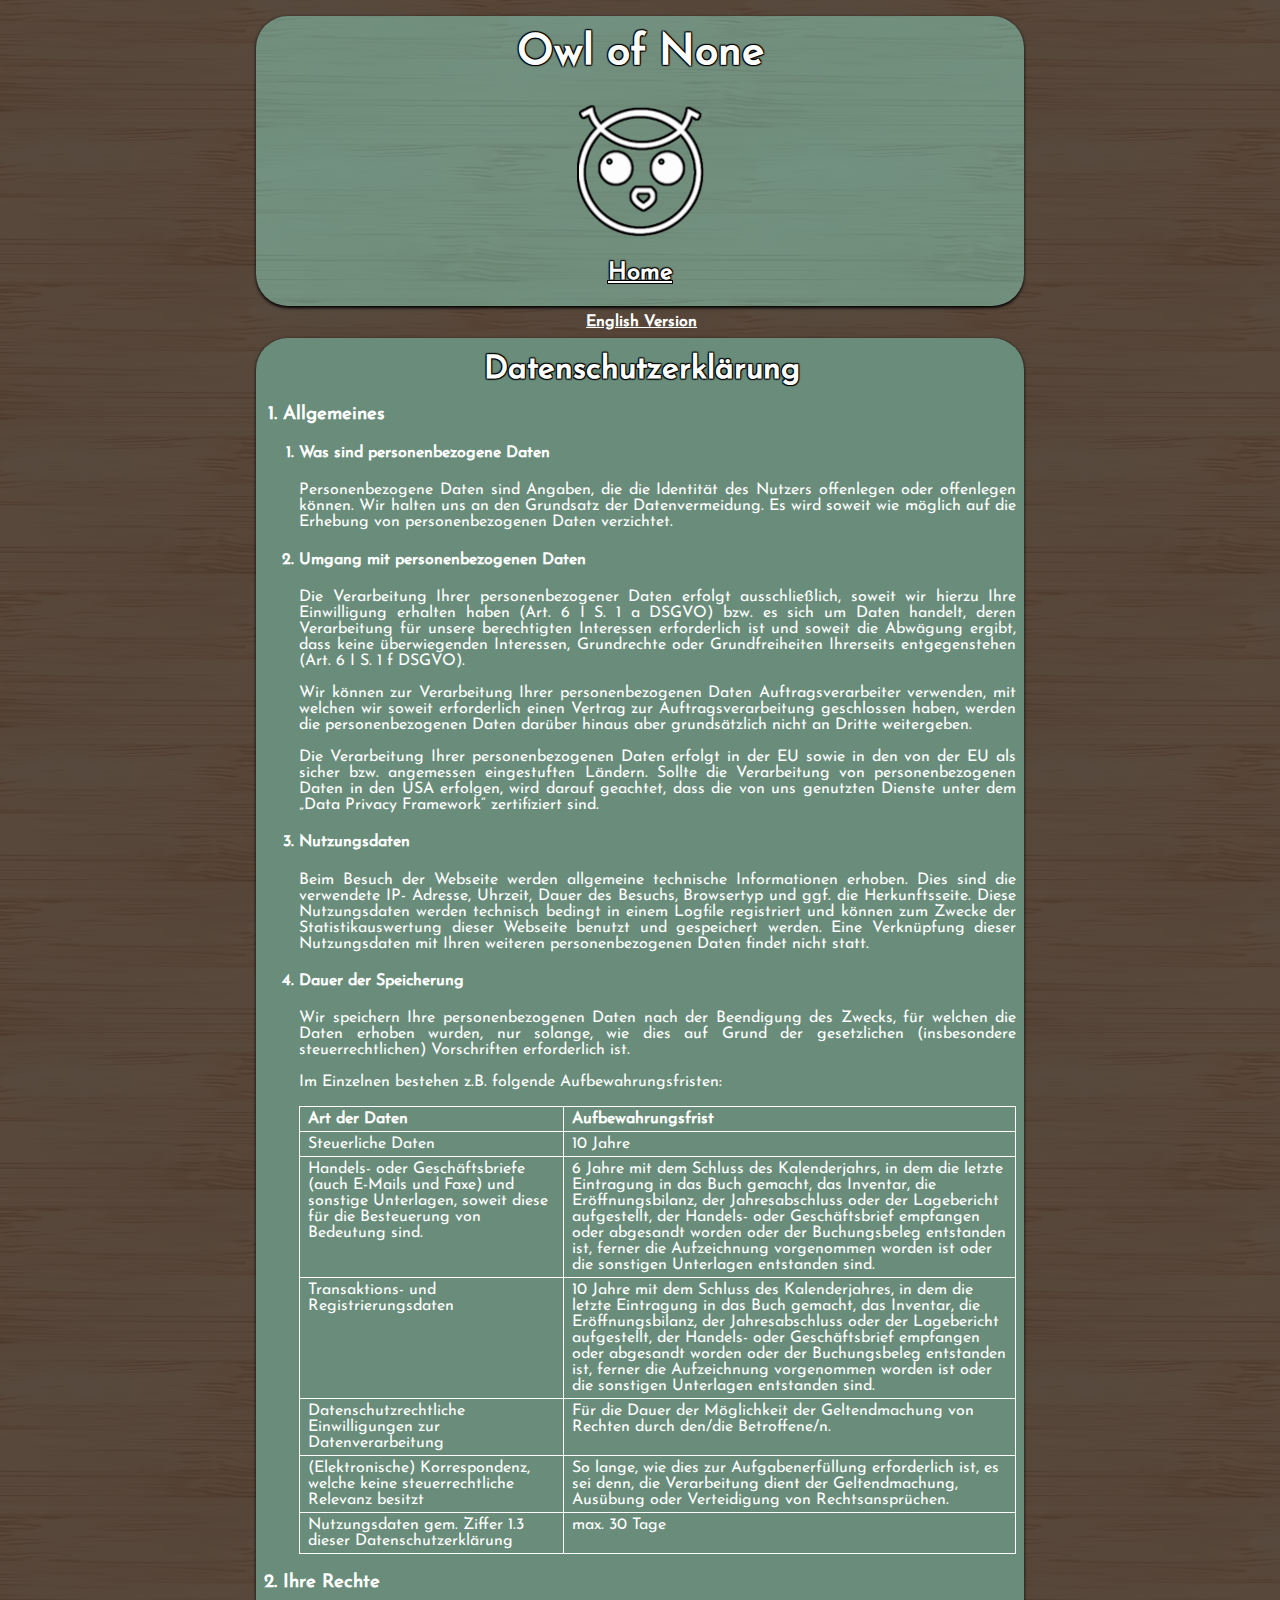
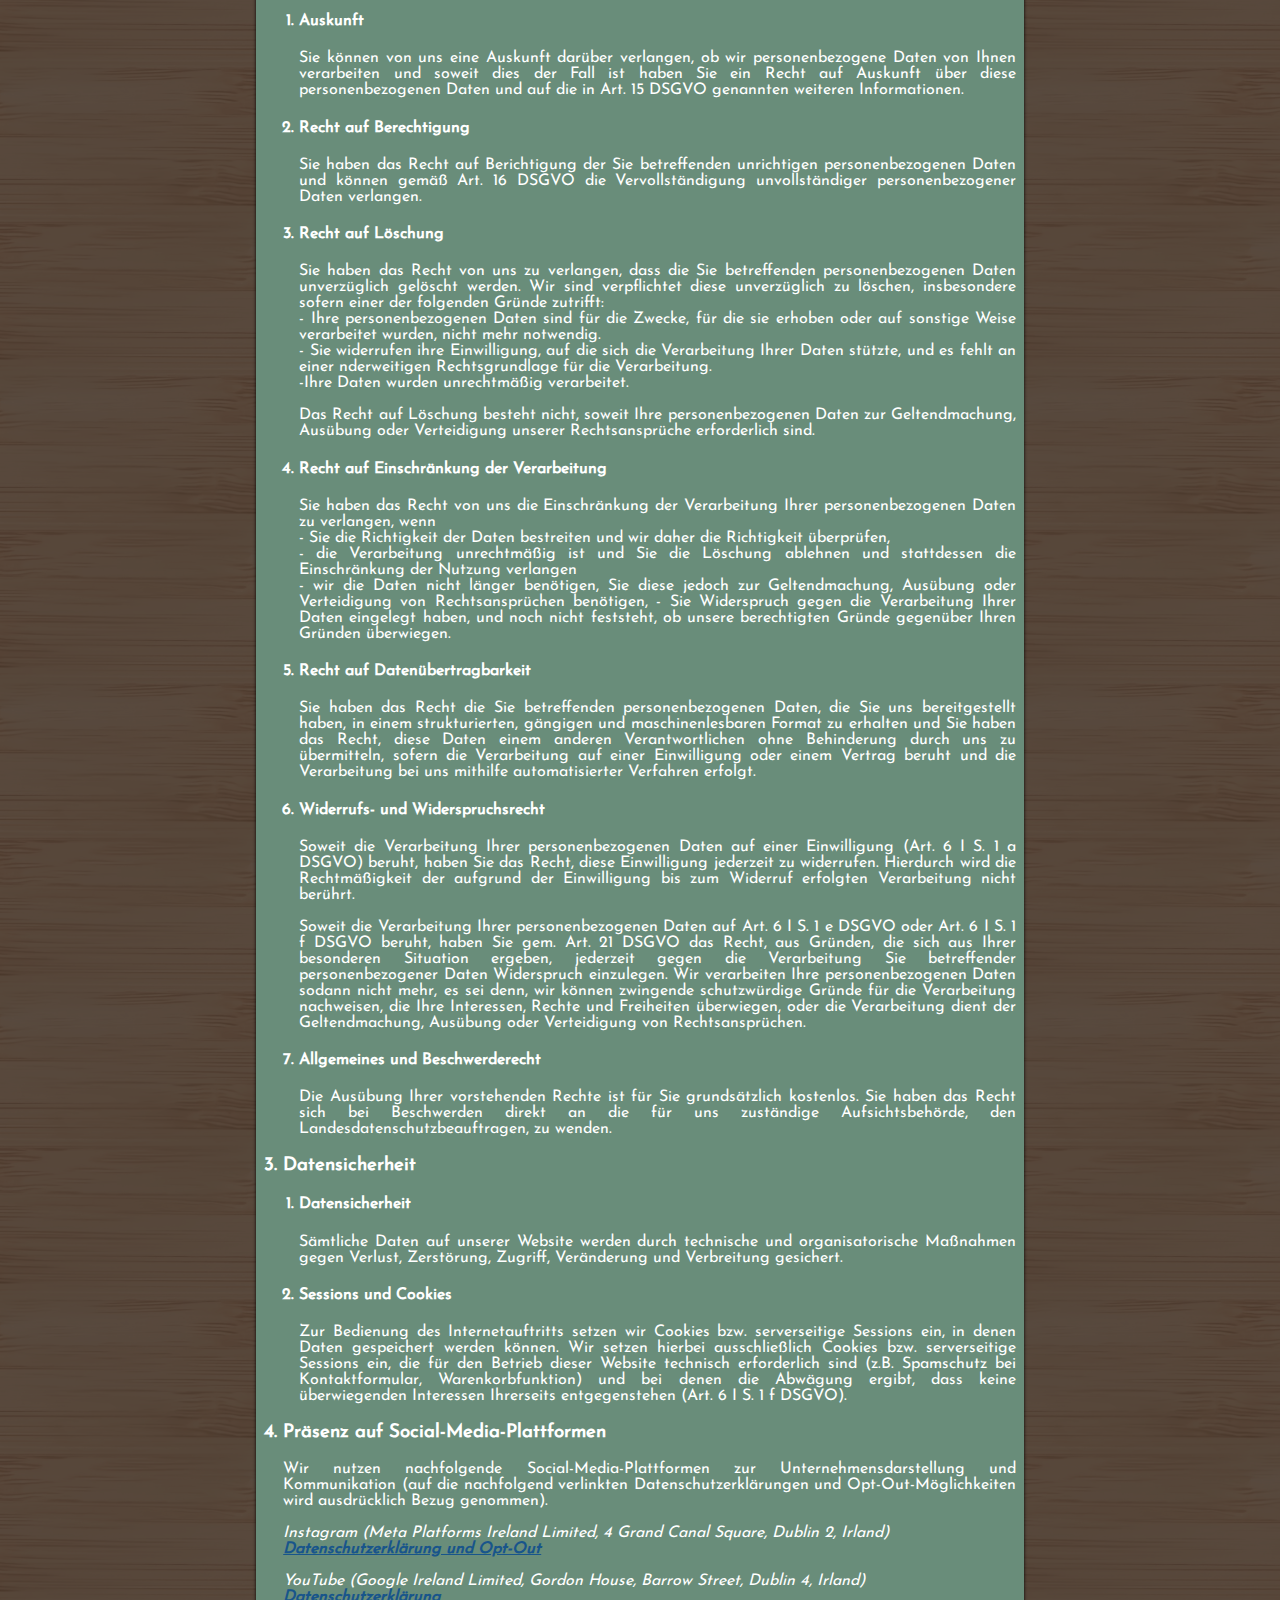
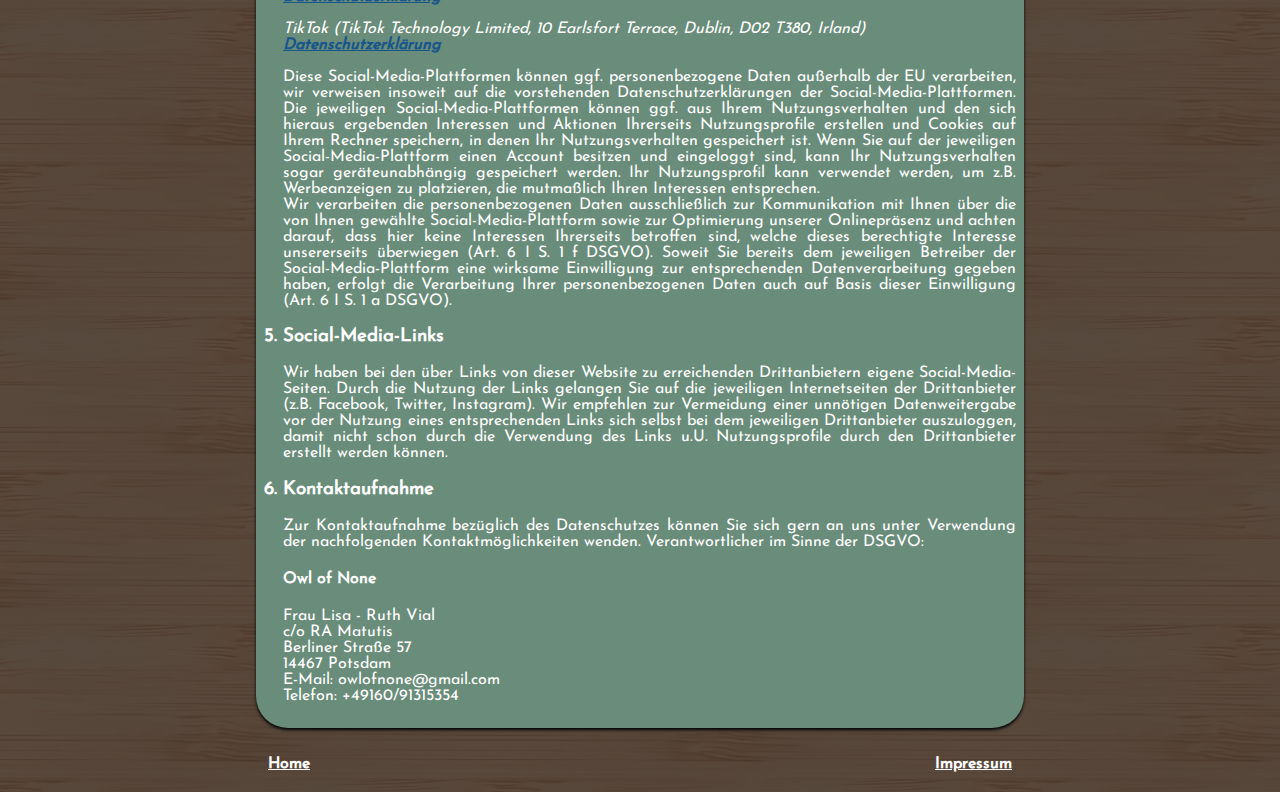
<file: datenschutz.html>
<!doctype html>
<html lang="de">
  <head>
    <meta charset="utf-8">
    <meta name="viewport" content="width=device-width, initial-scale=1.0">
    <title>Datenschutzerklärung | Owl Of None</title>
    <link rel="stylesheet" href="./style.css">
  </head>
  <body>
    <main>

      <header>
        <h1>Owl of None</h1>
        <img src="./img/logo.png" alt="Owl of None Logo"/>
        <h2>
          <a href="index_de.html">Home</a>
        </h2>
      </header>

      <section class="centered">
        <a href="privacy_policy.html">English Version</a>
      </section>

      <article>
        <h2>Datenschutzerklärung</h2>
        <section>
          <div>
            <ol>
              <h3><li>Allgemeines</li></h3>
              <ol>
                <h4><li>Was sind personenbezogene Daten<br></li></h4>
                <p>Personenbezogene Daten sind Angaben, die die Identität des Nutzers offenlegen oder offenlegen können. Wir
                  halten uns an den Grundsatz der Datenvermeidung. Es wird soweit wie möglich auf die Erhebung von
                  personenbezogenen Daten verzichtet.</p>
                <h4><li>Umgang mit personenbezogenen Daten<br></li></h4>
                  <p>Die Verarbeitung Ihrer personenbezogener Daten erfolgt ausschließlich, soweit wir hierzu Ihre Einwilligung
                    erhalten haben (Art. 6 I S. 1 a DSGVO) bzw. es sich um Daten handelt, deren Verarbeitung für unsere
                    berechtigten Interessen erforderlich ist und soweit die Abwägung ergibt, dass keine überwiegenden Interessen,
                    Grundrechte oder Grundfreiheiten Ihrerseits entgegenstehen (Art. 6 I S. 1 f DSGVO). </p>

                  <p>Wir können zur Verarbeitung Ihrer personenbezogenen Daten Auftragsverarbeiter verwenden, mit welchen wir
                      soweit erforderlich einen Vertrag zur Auftragsverarbeitung geschlossen haben, werden die personenbezogenen
                      Daten darüber hinaus aber grundsätzlich nicht an Dritte weitergeben. </p>

                  <p>Die Verarbeitung Ihrer personenbezogenen Daten erfolgt in der EU sowie in den von der EU als sicher bzw.
                      angemessen eingestuften Ländern. Sollte die Verarbeitung von personenbezogenen Daten in den USA erfolgen,
                      wird darauf geachtet, dass die von uns genutzten Dienste unter dem „Data Privacy Framework“ zertifiziert sind.</p>
                  <h4><li>Nutzungsdaten<br></li></h4>
                  <p>Beim Besuch der Webseite werden allgemeine technische Informationen erhoben. Dies sind die verwendete IP-
                    Adresse, Uhrzeit, Dauer des Besuchs, Browsertyp und ggf. die Herkunftsseite. Diese Nutzungsdaten werden
                    technisch bedingt in einem Logfile registriert und können zum Zwecke der Statistikauswertung dieser Webseite
                    benutzt und gespeichert werden. Eine Verknüpfung dieser Nutzungsdaten mit Ihren weiteren
                    personenbezogenen Daten findet nicht statt.</p>
                  <h4><li>Dauer der Speicherung<br></li></h4>
                      <p>Wir speichern Ihre personenbezogenen Daten nach der Beendigung des Zwecks, für welchen die Daten erhoben
                        wurden, nur solange, wie dies auf Grund der gesetzlichen (insbesondere steuerrechtlichen) Vorschriften
                        erforderlich ist.</p>

                      <p>Im Einzelnen bestehen z.B. folgende Aufbewahrungsfristen:</p>

                      <table>
                        <tr>
                          <th>Art der Daten</th> <th>Aufbewahrungsfrist</th>
                        </tr>
                        <tr>
                          <td>Steuerliche Daten</td> <td>10 Jahre </td>
                        </tr>
                        <tr>
                          <td>
                            Handels- oder Geschäftsbriefe (auch E-Mails und Faxe) und sonstige Unterlagen, soweit diese für die Besteuerung von Bedeutung sind.
                          </td>
                          <td>
                            6 Jahre mit dem Schluss des Kalenderjahrs, in dem die letzte Eintragung in das Buch gemacht, das Inventar, die Eröffnungsbilanz, der Jahresabschluss oder der Lagebericht aufgestellt, der Handels- oder Geschäftsbrief empfangen oder abgesandt worden oder der Buchungsbeleg entstanden ist, ferner die Aufzeichnung vorgenommen worden ist oder die sonstigen Unterlagen entstanden sind.
                          </td>
                        </tr>
                        <tr>
                          <td>
                            Transaktions- und Registrierungsdaten
                          </td> 
                          <td>
                            10 Jahre mit dem Schluss des Kalenderjahres, in dem die letzte Eintragung in das Buch gemacht, das Inventar, die Eröffnungsbilanz, der Jahresabschluss oder der Lagebericht aufgestellt, der Handels- oder Geschäftsbrief empfangen oder abgesandt worden oder der Buchungsbeleg entstanden ist, ferner die Aufzeichnung vorgenommen worden ist oder die sonstigen Unterlagen entstanden sind.
                          </td>
                        </tr>
                        <tr>
                          <td>
                            Datenschutzrechtliche Einwilligungen zur Datenverarbeitung 
                          </td> 
                          <td>
                            Für die Dauer der Möglichkeit der Geltendmachung von Rechten durch den/die Betroffene/n.
                          </td>
                        </tr>
                        <tr>
                          <td>
                            (Elektronische) Korrespondenz, welche keine steuerrechtliche Relevanz besitzt
                          </td> 
                          <td>
                            So lange, wie dies zur Aufgabenerfüllung erforderlich ist, es sei denn, die Verarbeitung dient der Geltendmachung, Ausübung oder Verteidigung von Rechtsansprüchen.
                          </th>
                        </tr>
                        <tr>
                          <td>
                            Nutzungsdaten gem. Ziffer 1.3 dieser Datenschutzerklärung
                          </td> 
                          <td>max. 30 Tage</td>
                        </tr>
                      </table>
                </ol>
                <h3><li>Ihre Rechte</li></h3>
                <ol>
                  <h4><li>Auskunft<br></li></h4>
                    <p>Sie können von uns eine Auskunft darüber verlangen, ob wir personenbezogene Daten von Ihnen verarbeiten
                      und soweit dies der Fall ist haben Sie ein Recht auf Auskunft über diese personenbezogenen Daten und auf die
                      in Art. 15 DSGVO genannten weiteren Informationen.</p>
                  <h4><li>Recht auf Berechtigung<br></li></h4>
                    <p>Sie haben das Recht auf Berichtigung der Sie betreffenden unrichtigen personenbezogenen Daten und können
                      gemäß Art. 16 DSGVO die Vervollständigung unvollständiger personenbezogener Daten verlangen.</p>
                  <h4><li>Recht auf Löschung<br></li></h4>
                    <p>Sie haben das Recht von uns zu verlangen, dass die Sie betreffenden personenbezogenen Daten unverzüglich
                      gelöscht werden. Wir sind verpflichtet diese unverzüglich zu löschen, insbesondere sofern einer der folgenden
                      Gründe zutrifft:<br>
                      - Ihre personenbezogenen Daten sind für die Zwecke, für die sie erhoben oder auf sonstige Weise
                        verarbeitet wurden, nicht mehr notwendig. <br>
                      - Sie widerrufen ihre Einwilligung, auf die sich die Verarbeitung Ihrer Daten stützte, und es fehlt an einer
                        nderweitigen Rechtsgrundlage für die Verarbeitung.<br>
                      -Ihre Daten wurden unrechtmäßig verarbeitet.</p>
                    <p>Das Recht auf Löschung besteht nicht, soweit Ihre personenbezogenen Daten zur Geltendmachung, Ausübung
                      oder Verteidigung unserer Rechtsansprüche erforderlich sind.</p>
                  <h4><li>Recht auf Einschränkung der Verarbeitung<br></li></h4>
                    <p>Sie haben das Recht von uns die Einschränkung der Verarbeitung Ihrer personenbezogenen Daten zu
                      verlangen, wenn<br>
                      - Sie die Richtigkeit der Daten bestreiten und wir daher die Richtigkeit überprüfen, <br>
                      - die Verarbeitung unrechtmäßig ist und Sie die Löschung ablehnen und stattdessen die Einschränkung
                      der Nutzung verlangen <br>
                      - wir die Daten nicht länger benötigen, Sie diese jedoch zur Geltendmachung, Ausübung oder
                      Verteidigung von Rechtsansprüchen benötigen,
                      - Sie Widerspruch gegen die Verarbeitung Ihrer Daten eingelegt haben, und noch nicht feststeht, ob
                      unsere berechtigten Gründe gegenüber Ihren Gründen überwiegen.</p>
                  <h4><li>Recht auf Datenübertragbarkeit<br></li></h4>
                    <p>Sie haben das Recht die Sie betreffenden personenbezogenen Daten, die Sie uns bereitgestellt haben, in einem strukturierten, gängigen und maschinenlesbaren Format zu erhalten und Sie haben das Recht, diese Daten einem anderen Verantwortlichen ohne Behinderung durch uns zu übermitteln, sofern die Verarbeitung auf einer Einwilligung oder einem Vertrag beruht und die Verarbeitung bei uns mithilfe automatisierter Verfahren erfolgt.</p>

                  <h4><li>Widerrufs- und Widerspruchsrecht<br></li></h4>
                      <p>
                        Soweit die Verarbeitung Ihrer personenbezogenen Daten auf einer Einwilligung (Art. 6 I S. 1 a DSGVO) beruht, haben Sie das Recht, diese Einwilligung jederzeit zu widerrufen. Hierdurch wird die Rechtmäßigkeit der aufgrund der Einwilligung bis zum Widerruf erfolgten Verarbeitung nicht berührt.
                      </p>
                      <p>
                        Soweit die Verarbeitung Ihrer personenbezogenen Daten auf Art. 6 I S. 1 e DSGVO oder Art. 6 I S. 1 f DSGVO beruht, haben Sie gem. Art. 21 DSGVO das Recht, aus Gründen, die sich aus Ihrer besonderen Situation ergeben, jederzeit gegen die Verarbeitung Sie betreffender personenbezogener Daten Widerspruch einzulegen. Wir verarbeiten Ihre personenbezogenen Daten sodann nicht mehr, es sei denn, wir können zwingende schutzwürdige Gründe für die Verarbeitung nachweisen, die Ihre Interessen, Rechte und Freiheiten überwiegen, oder die Verarbeitung dient der Geltendmachung, Ausübung oder Verteidigung von Rechtsansprüchen.
                      </p>
                  <h4><li>Allgemeines und Beschwerderecht<br></li></h4>
                    <p>Die Ausübung Ihrer vorstehenden Rechte ist für Sie grundsätzlich kostenlos. Sie haben das Recht sich bei
                      Beschwerden direkt an die für uns zuständige Aufsichtsbehörde, den Landesdatenschutzbeauftragen, zu
                      wenden.</p>
                </ol>
                <h3><li>Datensicherheit</li></h3>
                <ol>
                  <h4><li>Datensicherheit<br></li></h4>
                    <p>Sämtliche Daten auf unserer Website werden durch technische und organisatorische Maßnahmen gegen Verlust,
                      Zerstörung, Zugriff, Veränderung und Verbreitung gesichert.</p>
                  <h4><li>Sessions und Cookies<br></li></h4>
                    <p>Zur Bedienung des Internetauftritts setzen wir Cookies bzw. serverseitige Sessions ein, in denen Daten
                      gespeichert werden können. Wir setzen hierbei ausschließlich Cookies bzw. serverseitige Sessions ein, die für den Betrieb dieser Website technisch erforderlich sind (z.B. Spamschutz bei Kontaktformular,
                      Warenkorbfunktion) und bei denen die Abwägung ergibt, dass keine überwiegenden Interessen Ihrerseits
                      entgegenstehen (Art. 6 I S. 1 f DSGVO).</p>
                </ol>
                <h3><li>Präsenz auf Social-Media-Plattformen</li></h3>
                  <p> Wir nutzen nachfolgende Social-Media-Plattformen zur Unternehmensdarstellung und Kommunikation (auf die
                    nachfolgend verlinkten Datenschutzerklärungen und Opt-Out-Möglichkeiten wird ausdrücklich Bezug genommen).</p>
                    <p class="sm-paragraph"> <em>
                      Instagram (Meta Platforms Ireland Limited, 4 Grand Canal Square, Dublin 2, Irland)<br>
                      <a href="http://instagram.com/about/legal/privacy/">Datenschutzerklärung und Opt-Out</a><br>
                      <br>
                      YouTube (Google Ireland Limited, Gordon House, Barrow Street, Dublin 4, Irland)<br>
                      <a href="http://www.youtube.com/t/privacy/">Datenschutzerklärung</a> <br>
                      <br>
                      TikTok (TikTok Technology Limited, 10 Earlsfort Terrace, Dublin, D02 T380, Irland)<br>
                      <a href="https://www.tiktok.com/legal/privacy-policy?lang=de">Datenschutzerklärung</a><br></em></p>
                      <p>Diese Social-Media-Plattformen können ggf. personenbezogene Daten außerhalb der EU verarbeiten, wir
                        verweisen insoweit auf die vorstehenden Datenschutzerklärungen der Social-Media-Plattformen.
                        Die jeweiligen Social-Media-Plattformen können ggf. aus Ihrem Nutzungsverhalten und den sich hieraus
                        ergebenden Interessen und Aktionen Ihrerseits Nutzungsprofile erstellen und Cookies auf Ihrem Rechner
                        speichern, in denen Ihr Nutzungsverhalten gespeichert ist. Wenn Sie auf der jeweiligen Social-Media-Plattform
                        einen Account besitzen und eingeloggt sind, kann Ihr Nutzungsverhalten sogar geräteunabhängig gespeichert
                        werden. Ihr Nutzungsprofil kann verwendet werden, um z.B. Werbeanzeigen zu platzieren, die mutmaßlich Ihren
                        Interessen entsprechen.<br>
                        Wir verarbeiten die personenbezogenen Daten ausschließlich zur Kommunikation mit Ihnen über die von Ihnen
                        gewählte Social-Media-Plattform sowie zur Optimierung unserer Onlinepräsenz und achten darauf, dass hier
                        keine Interessen Ihrerseits betroffen sind, welche dieses berechtigte Interesse unsererseits überwiegen (Art. 6 I
                        S. 1 f DSGVO). Soweit Sie bereits dem jeweiligen Betreiber der Social-Media-Plattform eine wirksame
                        Einwilligung zur entsprechenden Datenverarbeitung gegeben haben, erfolgt die Verarbeitung Ihrer
                        personenbezogenen Daten auch auf Basis dieser Einwilligung (Art. 6 I S. 1 a DSGVO). </p>
              <h3><li>Social-Media-Links</li></h3>
                <p>Wir haben bei den über Links von dieser Website zu erreichenden Drittanbietern eigene Social-Media-Seiten.
                Durch die Nutzung der Links gelangen Sie auf die jeweiligen Internetseiten der Drittanbieter (z.B. Facebook,
                Twitter, Instagram). Wir empfehlen zur Vermeidung einer unnötigen Datenweitergabe vor der Nutzung eines
                entsprechenden Links sich selbst bei dem jeweiligen Drittanbieter auszuloggen, damit nicht schon durch die
                Verwendung des Links u.U. Nutzungsprofile durch den Drittanbieter erstellt werden können.</p>
              <h3><li>Kontaktaufnahme</li></h3>
                  <p>Zur Kontaktaufnahme bezüglich des Datenschutzes können Sie sich gern an uns unter Verwendung der
                    nachfolgenden Kontaktmöglichkeiten wenden. Verantwortlicher im Sinne der DSGVO:</p>
                  <h4> Owl of None </h4>
                  <p> Frau Lisa - Ruth Vial <br>
                    c/o RA Matutis <br>
                    Berliner Straße 57 <br>
                    14467 Potsdam <br>
                    E-Mail: owlofnone@gmail.com<br>
                    Telefon: +49160/91315354</p>
            </ol>
          </div>
        </section>
      </article>

      <footer>
        <a href="index_de.html">Home</a>
        <a href="impressum.html">Impressum</a>
      </footer>

    </main>
  </body>
</html>
</file>
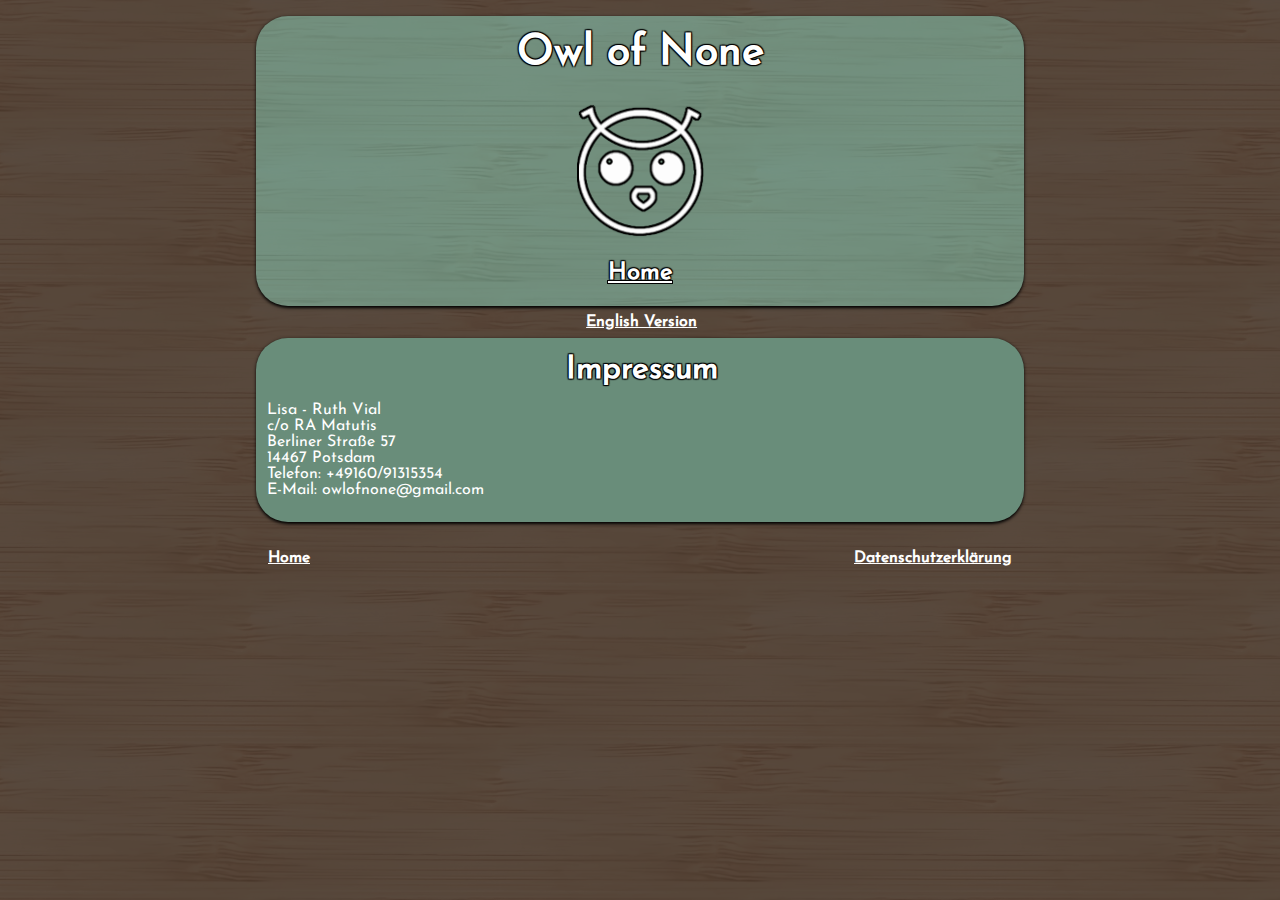
<file: impressum.html>
<!doctype html>
<html lang="de">
  <head>
    <meta charset="utf-8">
    <meta name="viewport" content="width=device-width, initial-scale=1.0">
    <title>Impressum | Owl Of None</title>
    <link rel="stylesheet" href="./style.css">
  </head>
  <body>
    <main>

      <header>
        <h1>Owl of None</h1>
        <img src="./img/logo.png" alt="Owl of None Logo"/>
        <h2>
          <a href="index_de.html">Home</a>
        </h2>
      </header>

      <section class="centered">
        <a href="imprint.html">English Version</a>
      </section>
      
      <article>
        <h2>Impressum</h2>
        <section id="centered">
          <div>
            <p> Lisa - Ruth Vial <br>
              c/o RA Matutis <br>
              Berliner Straße 57 <br>
              14467 Potsdam <br>
              Telefon: +49160/91315354 <br>
              E-Mail: owlofnone@gmail.com <br>
            </p>
          </div>
        </section>
      </article>

      <footer>
        <a href="index_de.html">Home</a>
        <a href="datenschutz.html">Datenschutzerklärung</a>
      </footer>
  
    </main>
  </body>
</html>
</file>
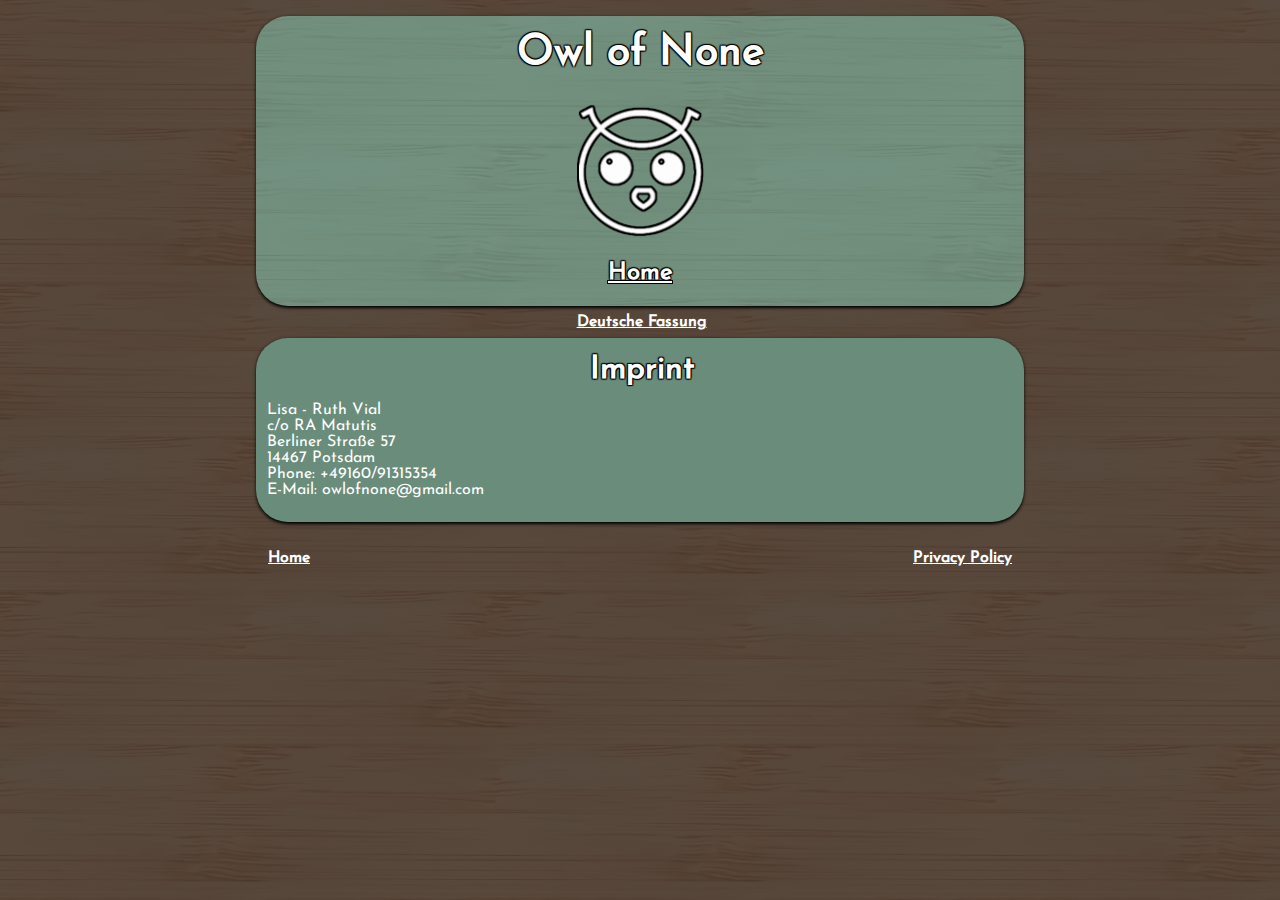
<file: imprint.html>
<!doctype html>
<html lang="en">
  <head>
    <meta charset="utf-8">
    <meta name="viewport" content="width=device-width, initial-scale=1.0">
    <title>Imprint | Owl Of None</title>
    <link rel="stylesheet" href="./style.css">
  </head>
  <body>
    <main>

      <header>
        <h1>Owl of None</h1>
        <img src="./img/logo.png" alt="Owl of None's Logo"/>
        <h2>
          <a href="index.html">Home</a>
        </h2>
      </header>

      <section class="centered">
        <a href="impressum.html">Deutsche Fassung</a>
      </section>

      <article>
        <h2>Imprint</h2>
        <section id="centered">
            <p> Lisa - Ruth Vial <br>
              c/o RA Matutis <br>
              Berliner Straße 57 <br>
              14467 Potsdam <br>
              Phone: +49160/91315354 <br>
              E-Mail: owlofnone@gmail.com<br>
            </p>
        </section>
      </article>

      <footer>
        <a href="index.html">Home</a>
        <a href="privacy_policy.html">Privacy Policy</a>
      </footer>
  
    </main>
  </body>
</html>
</file>
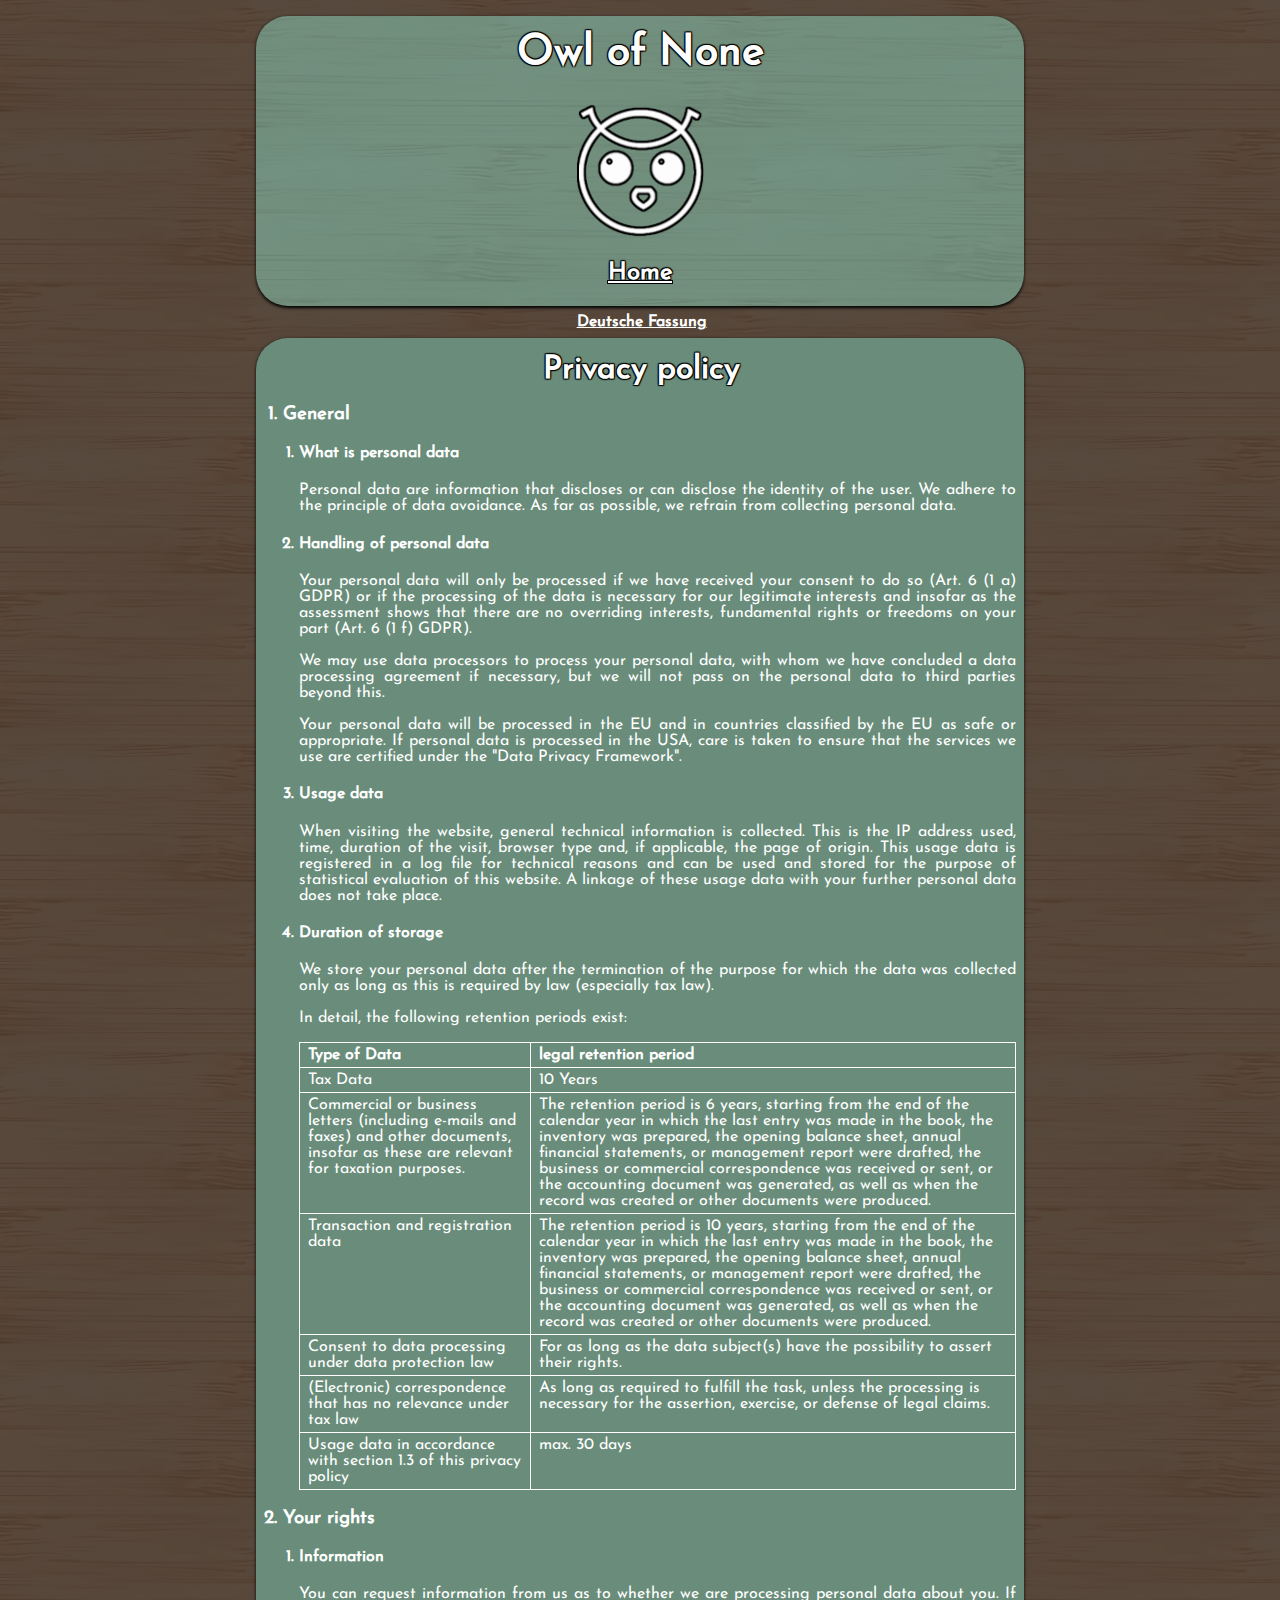
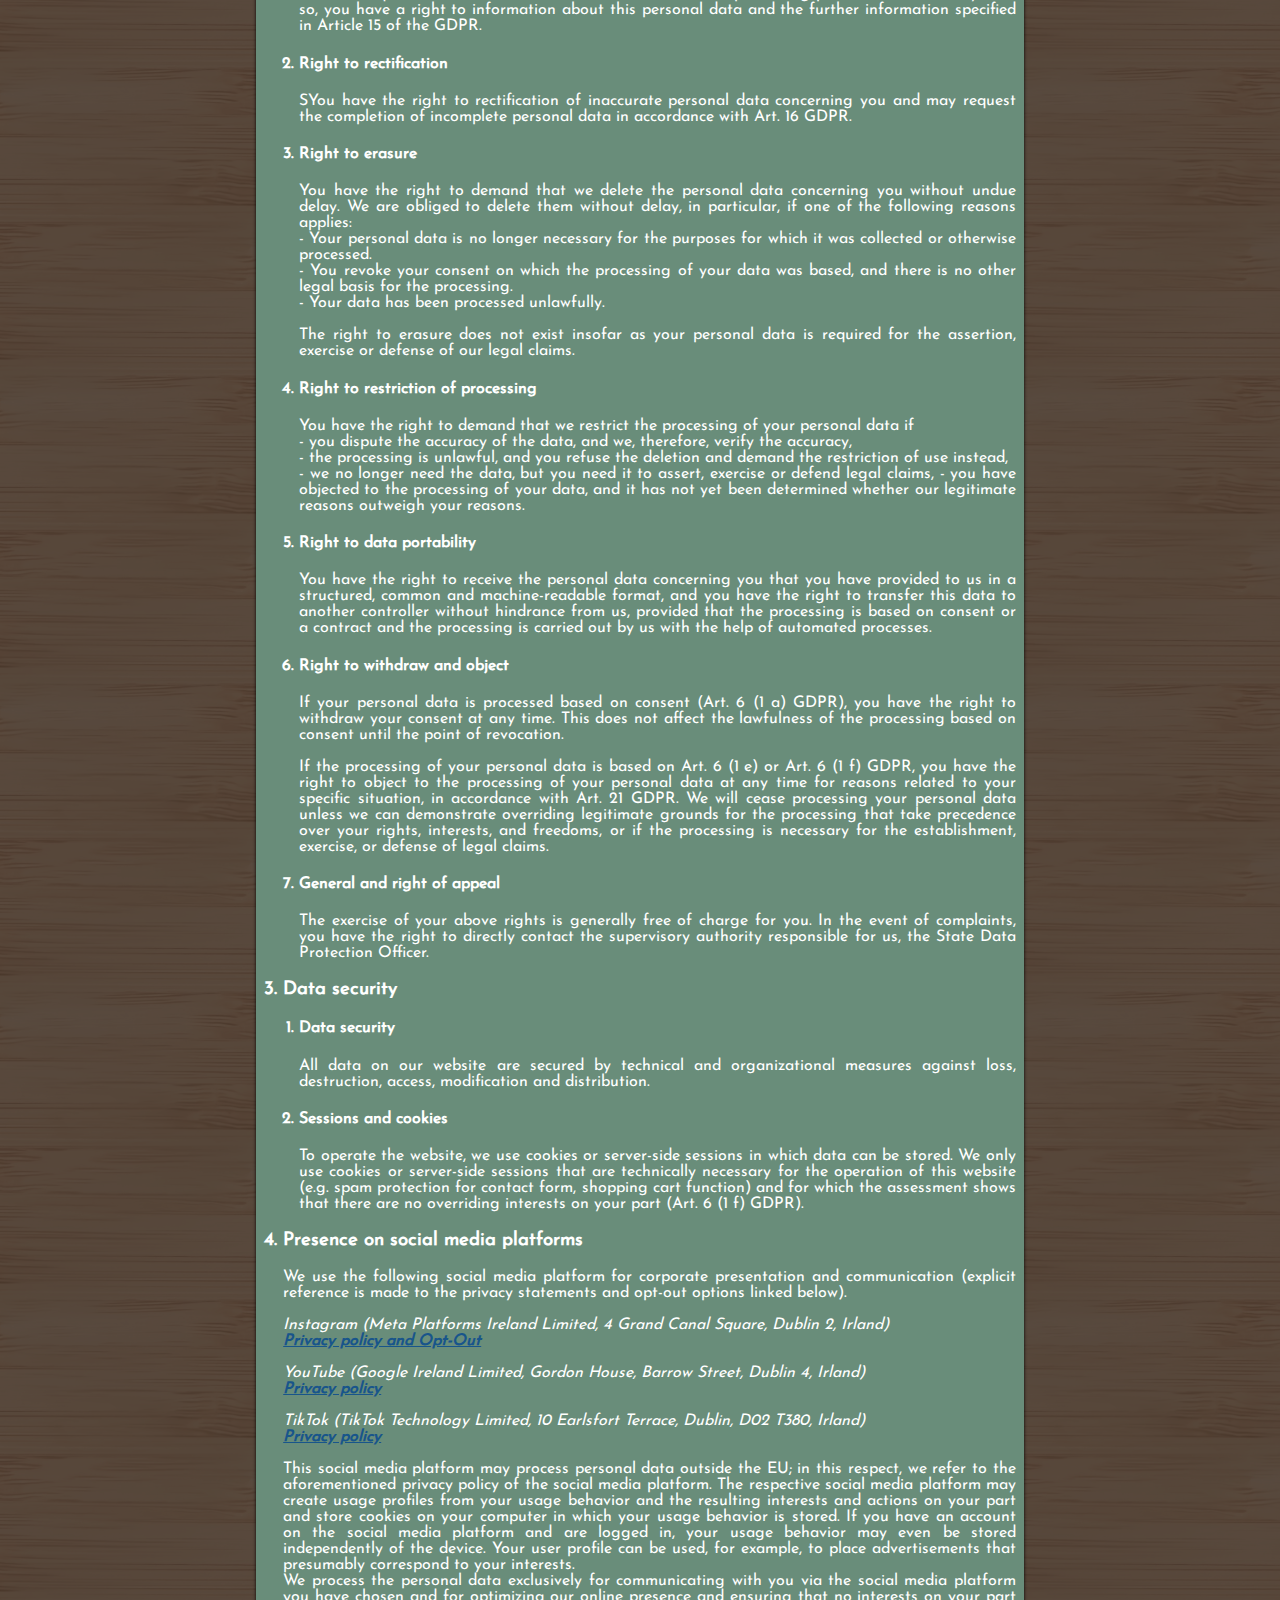
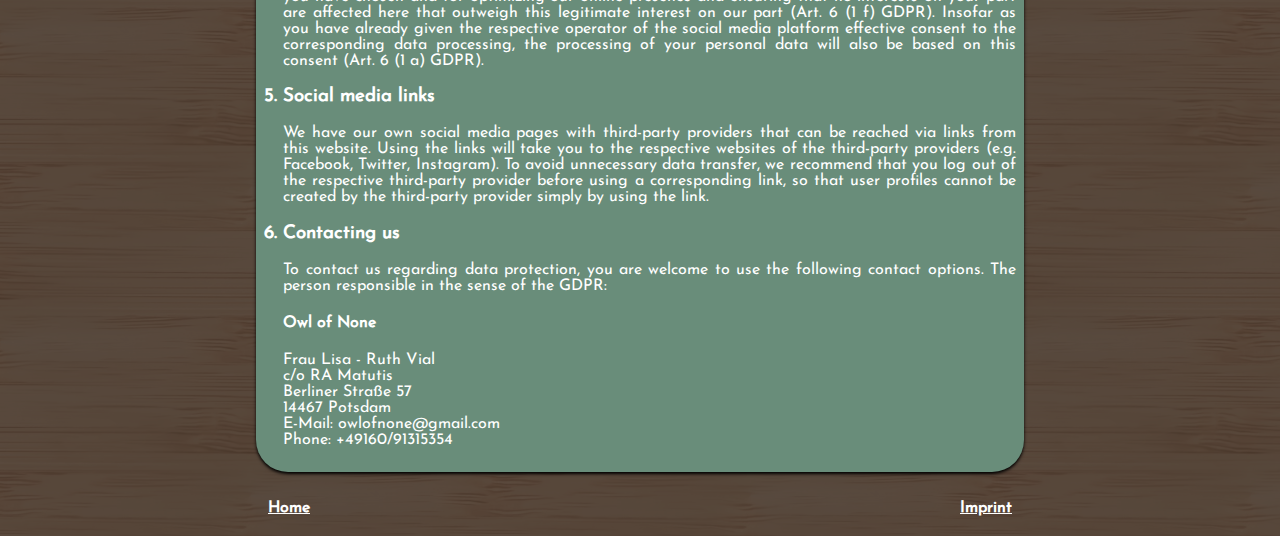
<file: privacy_policy.html>
<!doctype html>
<html lang="en">
  <head>
    <meta charset="utf-8">
    <meta name="viewport" content="width=device-width, initial-scale=1.0">
    <title>Privacy Policy | Owl Of None</title>
    <link rel="stylesheet" href="./style.css">
  </head>
  <body>
    <main>

      <header>
        <h1>Owl of None</h1>
        <img src="./img/logo.png" alt="Owl of None's Logo"/>
        <h2>
          <a href="index.html">Home</a>
        </h2>
      </header>

      <section class="centered">
        <a href="datenschutz.html">Deutsche Fassung</a>
      </section>

      <article>
        <h2>Privacy policy</h2>
        <section>
          <div>
            <ol>
              <h3><li>General</li></h3>
              <ol>
              <h4><li>What is personal data<br></li></h4>
              <p>Personal data are information that discloses or can disclose the identity of the user. We adhere to the principle of data avoidance. As far as possible, we refrain from collecting personal data.</p>
              <h4><li>Handling of personal data<br></li></h4>
                  <p>Your personal data will only be processed if we have received your consent to do so (Art. 6 (1 a) GDPR) or if the processing of the data is   necessary for our legitimate interests and insofar as
                    the assessment shows that there are no overriding interests, fundamental rights or freedoms on your part (Art. 6 (1 f) GDPR). </p>

                  <p>We may use data processors to process your personal data, with whom we have concluded a data processing
                    agreement if necessary, but we will not pass on the personal data to third parties beyond this.</p>

                  <p>Your personal data will be processed in the EU and in countries classified by the EU as safe or appropriate. If
                    personal data is processed in the USA, care is taken to ensure that the services we use are certified under the
                    &quot;Data Privacy Framework&quot;.</p>

                  <h4><li>Usage data<br></li></h4>
                  <p>When visiting the website, general technical information is collected. This is the IP address used, time, duration of the visit, browser type and, if applicable, the page of origin. This usage data is registered in a log file for technical reasons and can be used and stored for the purpose of statistical evaluation of this website. A linkage of these usage data with your further personal data does not take place.</p>
                  <h4><li>Duration of storage<br></li></h4>
                      <p>We store your personal data after the termination of the purpose for which the data was collected only as long as this is required by law (especially tax law).</p>

                      <p>In detail, the following retention periods exist:</p>

                      <table>
                        <tr>
                          <th>Type of Data</th> <th>legal retention period</th>
                        </tr>
                        <tr>
                          <td>Tax Data</td> <td>10 Years</td>
                        </tr>
                        <tr>
                          <td>
                            Commercial or business letters (including e-mails and faxes) and other documents, insofar as these are relevant for taxation purposes.
                          </td>
                          <td>
                            The retention period is 6 years, starting from the end of the calendar year in which the last entry was made in the book, the inventory was prepared, the opening balance sheet, annual financial statements, or management report were drafted, the business or commercial correspondence was received or sent, or the accounting document was generated, as well as when the record was created or other documents were produced.
                          </td>
                        </tr>
                        <tr>
                          <td>
                            Transaction and registration data
                          </td> 
                          <td>
                            The retention period is 10 years, starting from the end of the calendar year in which the last entry was made in the book, the inventory was prepared, the opening balance sheet, annual financial statements, or management report were drafted, the business or commercial correspondence was received or sent, or the accounting document was generated, as well as when the record was created or other documents were produced.
                          </td>
                        </tr>
                        <tr>
                          <td>
                            Consent to data processing under data protection law
                          </td> 
                          <td>
                            For as long as the data subject(s) have the possibility to assert their rights.
                          </td>
                        </tr>
                        <tr>
                          <td>
                            (Electronic) correspondence that has no relevance under tax law
                          </td> 
                          <td>
                            As long as required to fulfill the task, unless the processing is necessary for the assertion, exercise, or defense of legal claims.
                          </td>
                        </tr>
                        <tr>
                          <td>
                            Usage data in accordance with section 1.3 of this privacy policy
                          </td> 
                          <td>
                            max. 30 days
                          </td>
                        </tr>
                      </table>
              </ol>
              <h3><li>Your rights</li></h3>
              <ol>
                  <h4><li>Information<br></li></h4>
                  <p>You can request information from us as to whether we are processing personal data about you. If so, you have a right to information about this personal data and the further information specified in Article 15 of the GDPR.</p>
                  <h4><li>Right to rectification<br></li></h4>
                  <p>SYou have the right to rectification of inaccurate personal data concerning you and may request the completion of incomplete personal data in accordance with Art. 16 GDPR.</p>
                  <h4><li>Right to erasure<br></li></h4>
                  <p>You have the right to demand that we delete the personal data concerning you without undue delay. We are obliged to delete them without delay, in particular, if one of the following reasons applies:<br>
                      -	Your personal data is no longer necessary for the purposes for which it was collected or otherwise processed. <br>
                      -	You revoke your consent on which the processing of your data was based, and there is no other legal basis for the processing.<br>
                      -	Your data has been processed unlawfully.</p>
                  <p>The right to erasure does not exist insofar as your personal data is required for the assertion, exercise or defense of our legal claims.</p>
                  <h4><li>Right to restriction of processing<br></li></h4>
                  <p>You have the right to demand that we restrict the processing of your personal data if<br>
                      -	you dispute the accuracy of the data, and we, therefore, verify the accuracy, <br>
                      - the processing is unlawful, and you refuse the deletion and demand the restriction of use instead, <br>
                      - we no longer need the data, but you need it to assert, exercise or defend legal claims,
                      - you have objected to the processing of your data, and it has not yet been determined whether our legitimate reasons outweigh your reasons.</p>
                  <h4><li>Right to data portability<br></li></h4>
                  <p>You have the right to receive the personal data concerning you that you have provided to us in a structured, common and machine-readable format, and you have the right to transfer this data to another controller without hindrance from us, provided that the processing is based on consent or a contract and the processing is carried out by us with the help of automated processes.</p>
                  <h4><li>Right to withdraw and object<br></li></h4>
                  <p>
                    If your personal data is processed based on consent (Art. 6 (1 a) GDPR), you have the right to withdraw your consent at any time. This does not affect the lawfulness of the processing based on consent until the point of revocation.
                  </p>
                  <p>
                    If the processing of your personal data is based on Art. 6 (1 e) or Art. 6 (1 f) GDPR, you have the right to object to the processing of your personal data at any time for reasons related to your specific situation, in accordance with Art. 21 GDPR. We will cease processing your personal data unless we can demonstrate overriding legitimate grounds for the processing that take precedence over your rights, interests, and freedoms, or if the processing is necessary for the establishment, exercise, or defense of legal claims.
                  </p>
                  <h4><li>General and right of appeal<br></li></h4>
                  <p>The exercise of your above rights is generally free of charge for you. In the event of complaints, you have the right to directly contact the supervisory authority responsible for us, the State Data Protection Officer. </p>
              </ol>
              <h3><li>Data security</li></h3>
              <ol>
                  <h4><li>Data security<br></li></h4>
                  <p>All data on our website are secured by technical and organizational measures against loss, destruction, access, modification and distribution.</p>
                  <h4><li>Sessions and cookies<br></li></h4>
                  <p>To operate the website, we use cookies or server-side sessions in which data can be stored. We only use cookies or server-side sessions that are technically necessary for the operation of this website (e.g. spam protection for contact form, shopping cart function) and for which the assessment shows that there are no overriding interests on your part (Art. 6 (1 f) GDPR).</p>
              </ol>
              <h3><li>Presence on social media platforms</li></h3>
                  <p> We use the following social media platform for corporate presentation and communication (explicit reference is made to the privacy statements and opt-out options linked below).</p>
                  <p class="sm-paragraph"> <em> Instagram (Meta Platforms Ireland Limited, 4 Grand Canal Square, Dublin 2, Irland)<br>
                      <a href="http://instagram.com/about/legal/privacy/">Privacy policy and Opt-Out</a><br>
                      <br>
                      YouTube (Google Ireland Limited, Gordon House, Barrow Street, Dublin 4, Irland)<br>
                      <a href="http://www.youtube.com/t/privacy/">Privacy policy</a> <br>
                      <br>
                      TikTok (TikTok Technology Limited, 10 Earlsfort Terrace, Dublin, D02 T380, Irland)<br>
                      <a href="https://www.tiktok.com/legal/privacy-policy?lang=en">Privacy policy</a><br></em></p>
                      <p>This social media platform may process personal data outside the EU; in this respect, we refer to the aforementioned privacy policy of the social media platform.
                      The respective social media platform may create usage profiles from your usage behavior and the resulting interests and actions on your part and store cookies on your computer in which your usage behavior is stored. If you have an account on the social media platform and are logged in, your usage behavior may even be stored independently of the device. Your user profile can be used, for example, to place advertisements that presumably correspond to your interests.
                      <br>
                      We process the personal data exclusively for communicating with you via the social media platform you have chosen and for optimizing our online presence and ensuring that no interests on your part are affected here that outweigh this legitimate interest on our part (Art. 6 (1 f) GDPR). Insofar as you have already given the respective operator of the social media platform effective consent to the corresponding data processing, the processing of your personal data will also be based on this consent (Art. 6 (1 a) GDPR). </p>
            <h3><li>Social media links</li></h3>
                <p>We have our own social media pages with third-party providers that can be reached via links from this website. Using the links will take you to the respective websites of the third-party providers (e.g. Facebook, Twitter, Instagram). To avoid unnecessary data transfer, we recommend that you log out of the respective third-party provider before using a corresponding link, so that user profiles cannot be created by the third-party provider simply by using the link.</p>
            <h3><li>Contacting us</li></h3>
                  <p>To contact us regarding data protection, you are welcome to use the following contact options.
                  The person responsible in the sense of the GDPR:
                  </p>
                  <h4> Owl of None </h4>
                  <p> Frau Lisa - Ruth Vial <br>
                  c/o RA Matutis <br>
                  Berliner Straße 57 <br>
                  14467 Potsdam <br>
                  E-Mail: owlofnone@gmail.com<br>
                  Phone: +49160/91315354</p>
            </ol>
          </div>
        </section>
      </article>

      <footer>
        <a href="index.html">Home</a>
        <a href="imprint.html">Imprint</a>
      </footer>

    </main>
  </body>
</html>
</file>
<file: style.css>
/* josefin-sans-200 - latin */
@font-face {
    font-family: 'Josefin Sans';
    font-style: normal;
    font-weight: 200;
    src: url('./fonts/josefin-sans-v20-latin-200.eot'); /* IE9 Compat Modes */
    src: local(''),
         url('./fonts/josefin-sans-v20-latin-200.eot?#iefix') format('embedded-opentype'), /* IE6-IE8 */
         url('./fonts/josefin-sans-v20-latin-200.woff2') format('woff2'), /* Super Modern Browsers */
         url('./fonts/josefin-sans-v20-latin-200.woff') format('woff'), /* Modern Browsers */
         url('./fonts/josefin-sans-v20-latin-200.ttf') format('truetype'), /* Safari, Android, iOS */
         url('./fonts/josefin-sans-v20-latin-200.svg#JosefinSans') format('svg'); /* Legacy iOS */
  }
  
  /* josefin-sans-regular - latin */
  @font-face {
    font-family: 'Josefin Sans';
    font-style: normal;
    font-weight: 400;
    src: url('./fonts/josefin-sans-v20-latin-regular.eot'); /* IE9 Compat Modes */
    src: local(''),
         url('./fonts/josefin-sans-v20-latin-regular.eot?#iefix') format('embedded-opentype'), /* IE6-IE8 */
         url('./fonts/josefin-sans-v20-latin-regular.woff2') format('woff2'), /* Super Modern Browsers */
         url('./fonts/josefin-sans-v20-latin-regular.woff') format('woff'), /* Modern Browsers */
         url('./fonts/josefin-sans-v20-latin-regular.ttf') format('truetype'), /* Safari, Android, iOS */
         url('./fonts/josefin-sans-v20-latin-regular.svg#JosefinSans') format('svg'); /* Legacy iOS */
  }

:root {

    --text-color: white;
    --text-shadow-color: black;
    --background-color: #49392C;
    --button-text-color: #18558B;
    --button-bg-color: white;
    --article-background-color: #698d7a;
    
    --default-font: "Josefin Sans", Sans;
}

body {
    color: var(--text-color);
    font-family: var(--default-font);
    font-weight: 400;
    background-color: var(--background-color);
    background-image: url('./img/header.png');
}

header {
    background-color: var(--article-background-color);
    background-image: url('./img/header.png');
    border-radius: 2rem;
    box-shadow: 0px .1rem .2rem black;
    font-weight: bold;
    text-align: center;
    padding-bottom: 0.05rem;
    margin-bottom: .5rem;
}

img {
    max-width: 100%;
}

h1, h2 
{
    text-shadow: 1px 1px 1px var(--text-shadow-color),
    -1px 1px 1px var(--text-shadow-color),
    1px -1px 1px var(--text-shadow-color),
    -1px -1px 1px var(--text-shadow-color);
}

h1 {
    margin-top: 1rem;
    padding-top: 1rem;
    font-size: 32pt;
}

a {
  color: white;
  font-weight: bold;
  text-align: center;
}

ol {
    padding-left: 1rem;
}

article {
    background-color: var(--article-background-color);
    border-radius: 2rem;
    box-shadow: 0px .1rem .2rem black;
    padding-top: .5rem;
    padding-left: .5rem;
    padding-right: .5rem;
    padding-bottom: .5rem;
    margin-bottom: 1rem;
}

article h2 {
    text-align: center;
    padding-left: .2rem;
    margin-top: .5rem;
    margin-bottom: .5rem;
    font-weight: bold;
    font-size: 24pt;
}

article h2 img {
    vertical-align: text-bottom;
    width: 1.25em;
    height: 1.25em;
}

article a {
    color: var(--button-text-color);
}

section {
    text-align: justify;
    padding-left: .2rem;
    margin-bottom: .5rem;
}

section.centered {
    text-align: center;
}

section.links {
    display: flex;
    flex-direction: column;
    flex-wrap: nowrap;
    align-content: center;
    justify-content: center;
    padding-left: 0rem;
}

section.links a {
  background-color: var(--button-bg-color);
  text-decoration: none;
  border-radius: .5rem;
  box-shadow: 0px .1rem .2rem black;
  margin: .25rem;
  padding: .5rem; 
}

section.gallery {
    display: flex;
    flex-direction: row;
    flex-wrap: wrap;
    align-content: flex-start;
    justify-content: center;
}

section.gallery img {
    border: .15rem solid white;
    border-radius: .2rem;
    margin: .25rem;
    padding: .2rem;

    width: 10rem;
    object-fit: contain;
}

section.gallery img:hover {
    background-color: white;
}

footer {
    display: flex;
    flex-direction: row;
    justify-content: space-between;
}

footer a {
    margin: .25rem;
    padding: .5rem;
}

table {
    border-collapse: collapse;
}

th, td {
    text-align: left;
    vertical-align: top;
    padding-left: .5rem;
    padding-right: .5rem;
    padding-top: .25rem;
    padding-bottom: .25rem;
    border: .1rem solid white;
}


div#screen_cover {
    position: fixed;
    top: 0;
    left: 0;
    width: 100vw;
    height: 100vh;
    z-index: 1;
    background-color: rgba(24, 85, 139, 0.65);
    text-align: center;
}

div#img_popup {

    margin: 2rem;
    margin-left: auto;
    margin-right: auto;
    max-width: 90%;
    max-height: 90%;

    border-radius: 1rem;
    color: var(--button-text-color);
    background-color: var(--button-bg-color);
    background-image: url('./img/header.png');

    text-align: center;
}

div#img_popup a
{
    color: var(--button-text-color);
} 

#image_to_show
{
    margin-top: 1rem;
    margin-bottom: 0;
    margin-left: auto;
    margin-right: auto;
    max-width: 75vw;
    max-height: 75vh;
}

.hidden {
    visibility: hidden;
}

.close_button {
    cursor: pointer;
    text-align: right;
    transform: translate(-1rem, 1rem);
}


.hand_cursor {
    cursor: pointer;
}

.button_group {
    display: flex;
    flex-direction: row;
    flex-wrap: nowrap;
    align-content: center;
    justify-content: center;
}

.button_group p {
    margin-left: 1rem;
    margin-right: 1rem;
}

/* media query for wide screens (e.g. Tablet, Desktop screen) */
@media (min-width: 50rem) {

    body {
        margin-left: 20vw;
        margin-right: 20vw;
    }

    section.links {
        flex-direction: row;
    }

    section.about_me {
        display: flex;
        flex-direction: row;
    }

    section.about_me img {
        align-self: flex-start;
        object-fit: contain;
        max-width: 50%;
        margin-right: 1rem;
      }

}
</file>
